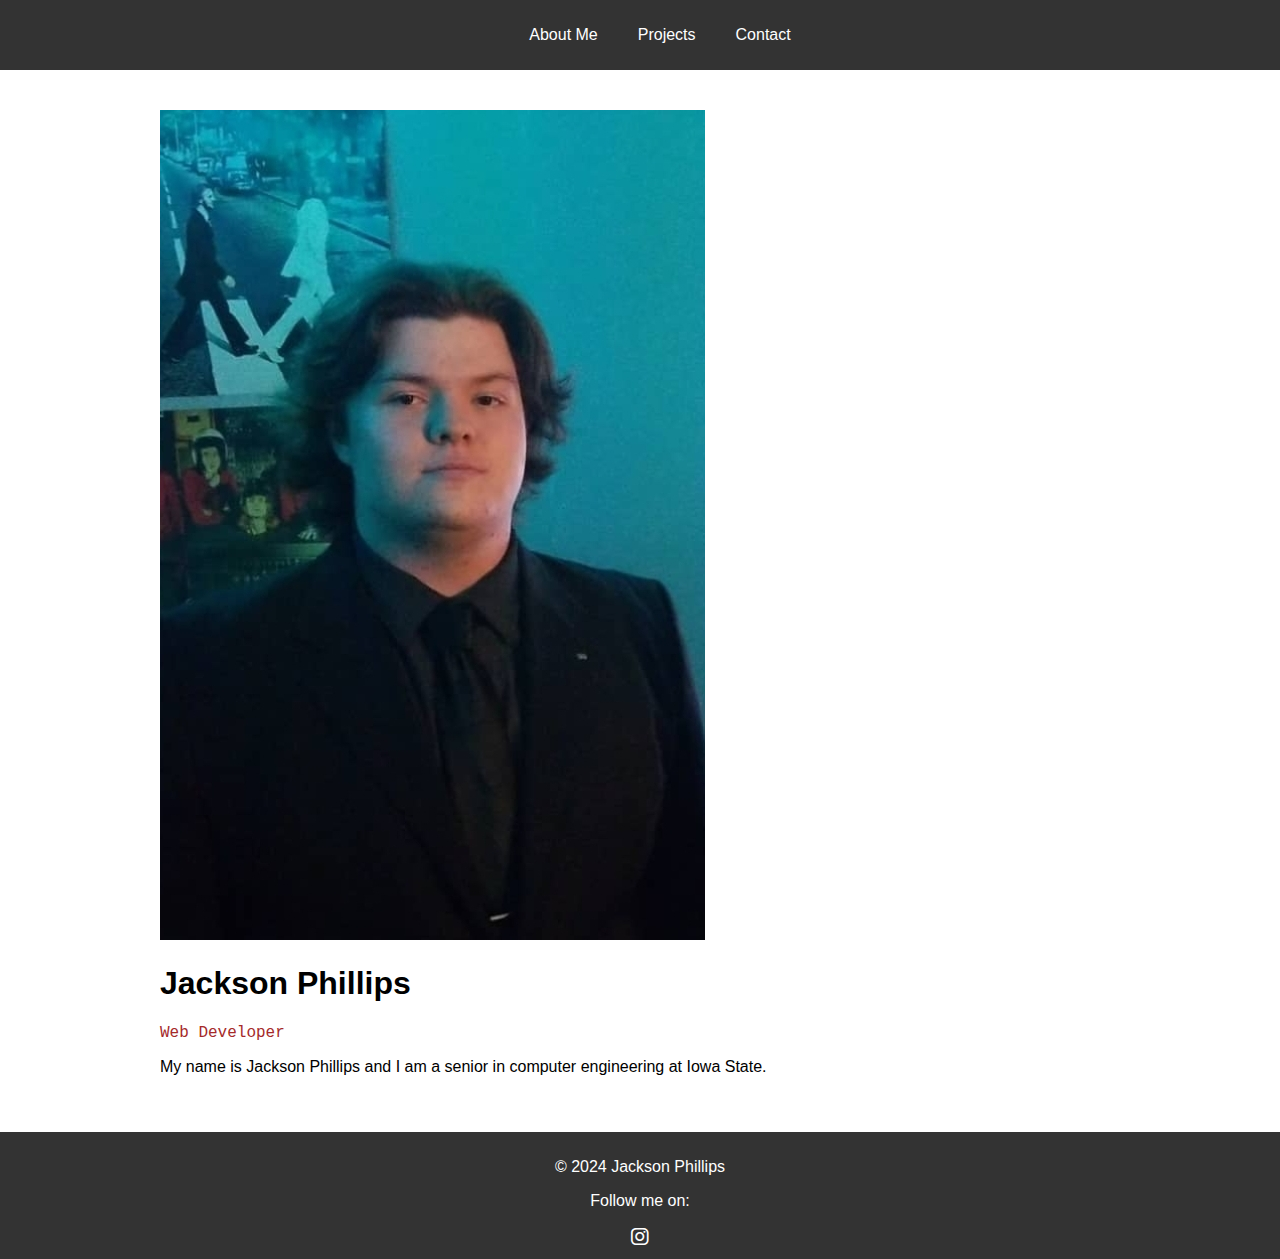
<file: index.html>
<!DOCTYPE html>
<html lang="en">
<head>
    <meta charset="UTF-8">
    <meta name="viewport" content="width=device-width, initial-scale=1.0">
    <title>Activity 4</title>
    <link rel="stylesheet" href="./style.css">
    <link rel="stylesheet" href="https://cdnjs.cloudflare.com/ajax/libs/font-awesome/6.0.0-beta3/css/all.min.css">
    <style>
        .container {
        max-width: 960px;
        margin: 0 auto;
        padding: 40px;
        }
        .project {
        margin-bottom: 20px;
        border: 1px solid #ccc;
        padding: 20px;
        }
        </style>
</head>
<body>
    <header>
        <nav>
            <ul>
                <li><a href="./index.html">About Me</a></li>
                <li><a href="./projects.html">Projects</a></li>
                <li><a href="./contact.html">Contact</a></li>
            </ul>
        </nav>
    </header>
    <div class="container">
        <img src= "./images/profilepic.jpg" alt="Profile Photo">
        <h1>Jackson Phillips</h1>
        <p style="font-family: 'Courier New', Courier, monospace; color: brown">Web Developer</p>
        <p>
            My name is Jackson Phillips and I am a senior in computer engineering at Iowa State.
        </p>
</div>
<footer>
    <p>&copy; 2024 Jackson Phillips</p>
    <p>Follow me on:</p>
<!-- <a href="https://www.facebook.com" target="_blank"><i class="fab fa-facebook-f"></i></a> -->
<a href="https://www.instagram.com/jackson___phillips?igsh=d29zaTJoMzd0NGJs" target="_blank"><i class="fab fa-instagram"></i></a>
<!-- <a href="https://www.twitter.com" target="_blank"><i class="fab fa-twitter"></i></a> -->

    
    </footer>
</body>
</html>
</file>
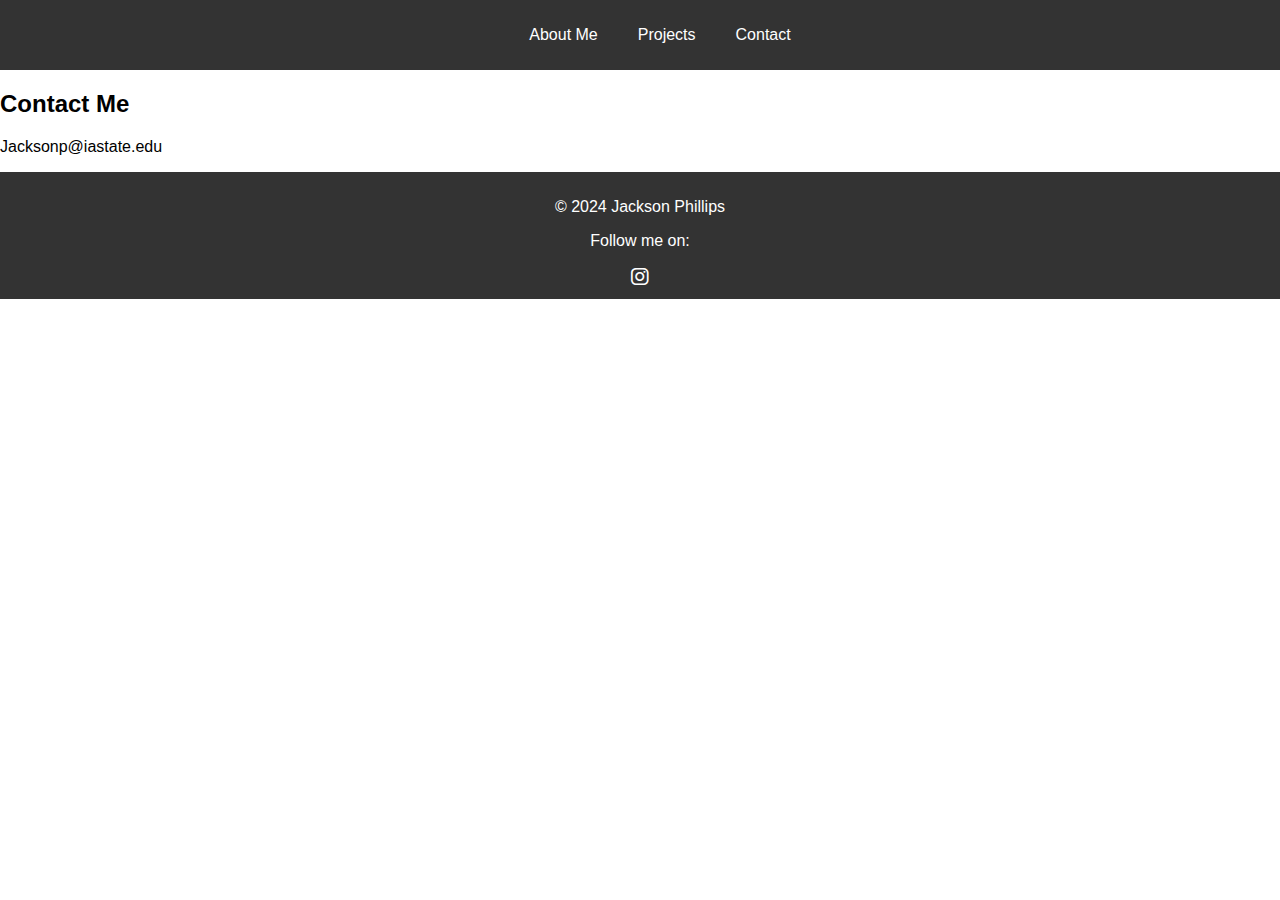
<file: contact.html>
<!DOCTYPE html>
<html lang="en">
<head>
    <meta charset="UTF-8">
    <meta name="viewport" content="width=device-width, initial-scale=1.0">
    <title>Activity 4</title>
    <link rel="stylesheet" href="./style.css">
    <link rel="stylesheet" href="https://cdnjs.cloudflare.com/ajax/libs/font-awesome/6.0.0-beta3/css/all.min.css">
</head>
<body>
<header>
    <nav>
        <ul>
            <li><a href="./index.html">About Me</a></li>
            <li><a href="./projects.html">Projects</a></li>
            <li><a href="./contact.html">Contact</a></li>
        </ul>
    </nav>
</header>
<div class="container">
    <h2>Contact Me</h2>
    <p>Jacksonp@iastate.edu</p>
    </div>
    <footer>
        <p>&copy; 2024 Jackson Phillips</p>
        <p>Follow me on:</p>
        <a href="https://www.instagram.com/jackson___phillips?igsh=d29zaTJoMzd0NGJs" target="_blank"><i class="fab fa-instagram"></i></a>

        </footer>
</body>
</html>
</file>
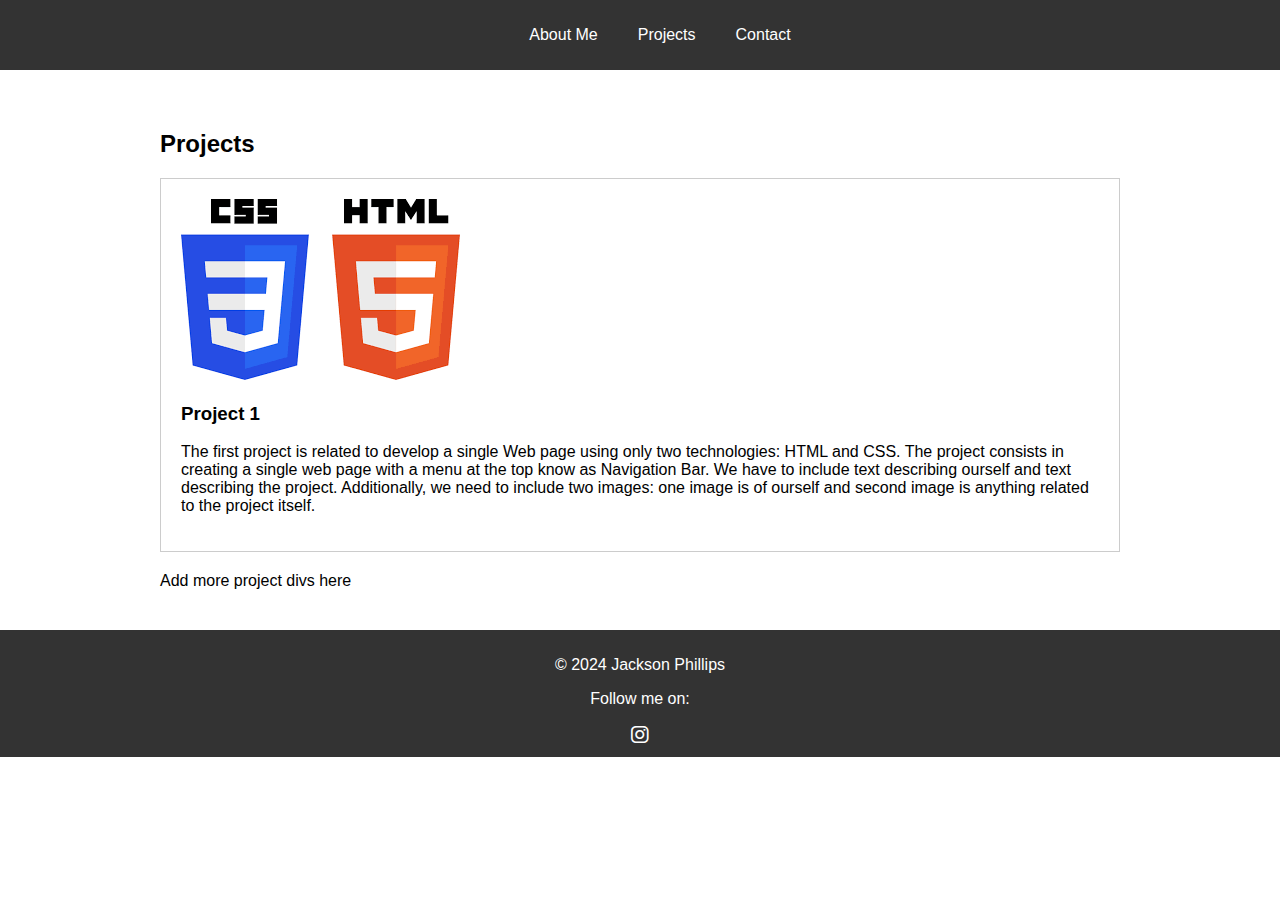
<file: projects.html>
<!DOCTYPE html>
<html lang="en">
<head>
    <meta charset="UTF-8">
    <meta name="viewport" content="width=device-width, initial-scale=1.0">
    <title>Activity 4</title>
    <link rel="stylesheet" href="./style.css">
    <link rel="stylesheet" href="https://cdnjs.cloudflare.com/ajax/libs/font-awesome/6.0.0-beta3/css/all.min.css">
    <style>
        .container {
        max-width: 960px;
        margin: 0 auto;
        padding: 40px;
        }
        .project {
        margin-bottom: 20px;
        border: 1px solid #ccc;
        padding: 20px;
        }
        </style>
</head>
<body>
<header>
    <nav>
        <ul>
            <li><a href="./index.html">About Me</a></li>
            <li><a href="./projects.html">Projects</a></li>
            <li><a href="./contact.html">Contact</a></li>
        </ul>
    </nav>
</header>
<div class="container">
    <h2>Projects</h2>
    <div class="project">
    <img src= "./images/02_3_21_project1.png" alt="Project 1">
    <h3>Project 1</h3>
    <p>The first project is related to develop a single Web page using
    only two technologies: HTML and CSS. The project consists in
    creating a single web page with a menu at the top know as
    Navigation Bar. We have to include text describing ourself and
    text describing the project. Additionally, we need to include
    two images: one image is of ourself and second image is anything
    related to the project itself.</p>
    </div>
    Add more project divs here
    </div>
<footer>
    <p>&copy; 2024 Jackson Phillips</p>
    <p>Follow me on:</p>
    <a href="https://www.instagram.com/jackson___phillips?igsh=d29zaTJoMzd0NGJs" target="_blank"><i class="fab fa-instagram"></i></a>

    </footer>
    
</body>
</html>
</file>
<file: style.css>
header {
    background-color: #333;
    color: #fff;
    padding: 10px 0;
}
nav ul {
    list-style: none;
    display: flex;
    justify-content: center;
}
nav li {
    margin: 0 20px;
}
nav a {
    text-decoration: none;
    color: #fff;
}
img {
    max-width: 200%;
}
body {
    font-family: Arial, sans-serif;
    margin: 0;
    padding: 0;
    }
    footer {
    text-align: center;
    padding: 10px;
    background-color: #333;
    color: #fff;
    }
    footer a {
        color: #fff;
        margin: 0 10px;
        text-decoration: none;
        font-size: 20px;
        }
        footer a:hover {
        color: #f31212; /* Change color on hover */
        }
</file>
